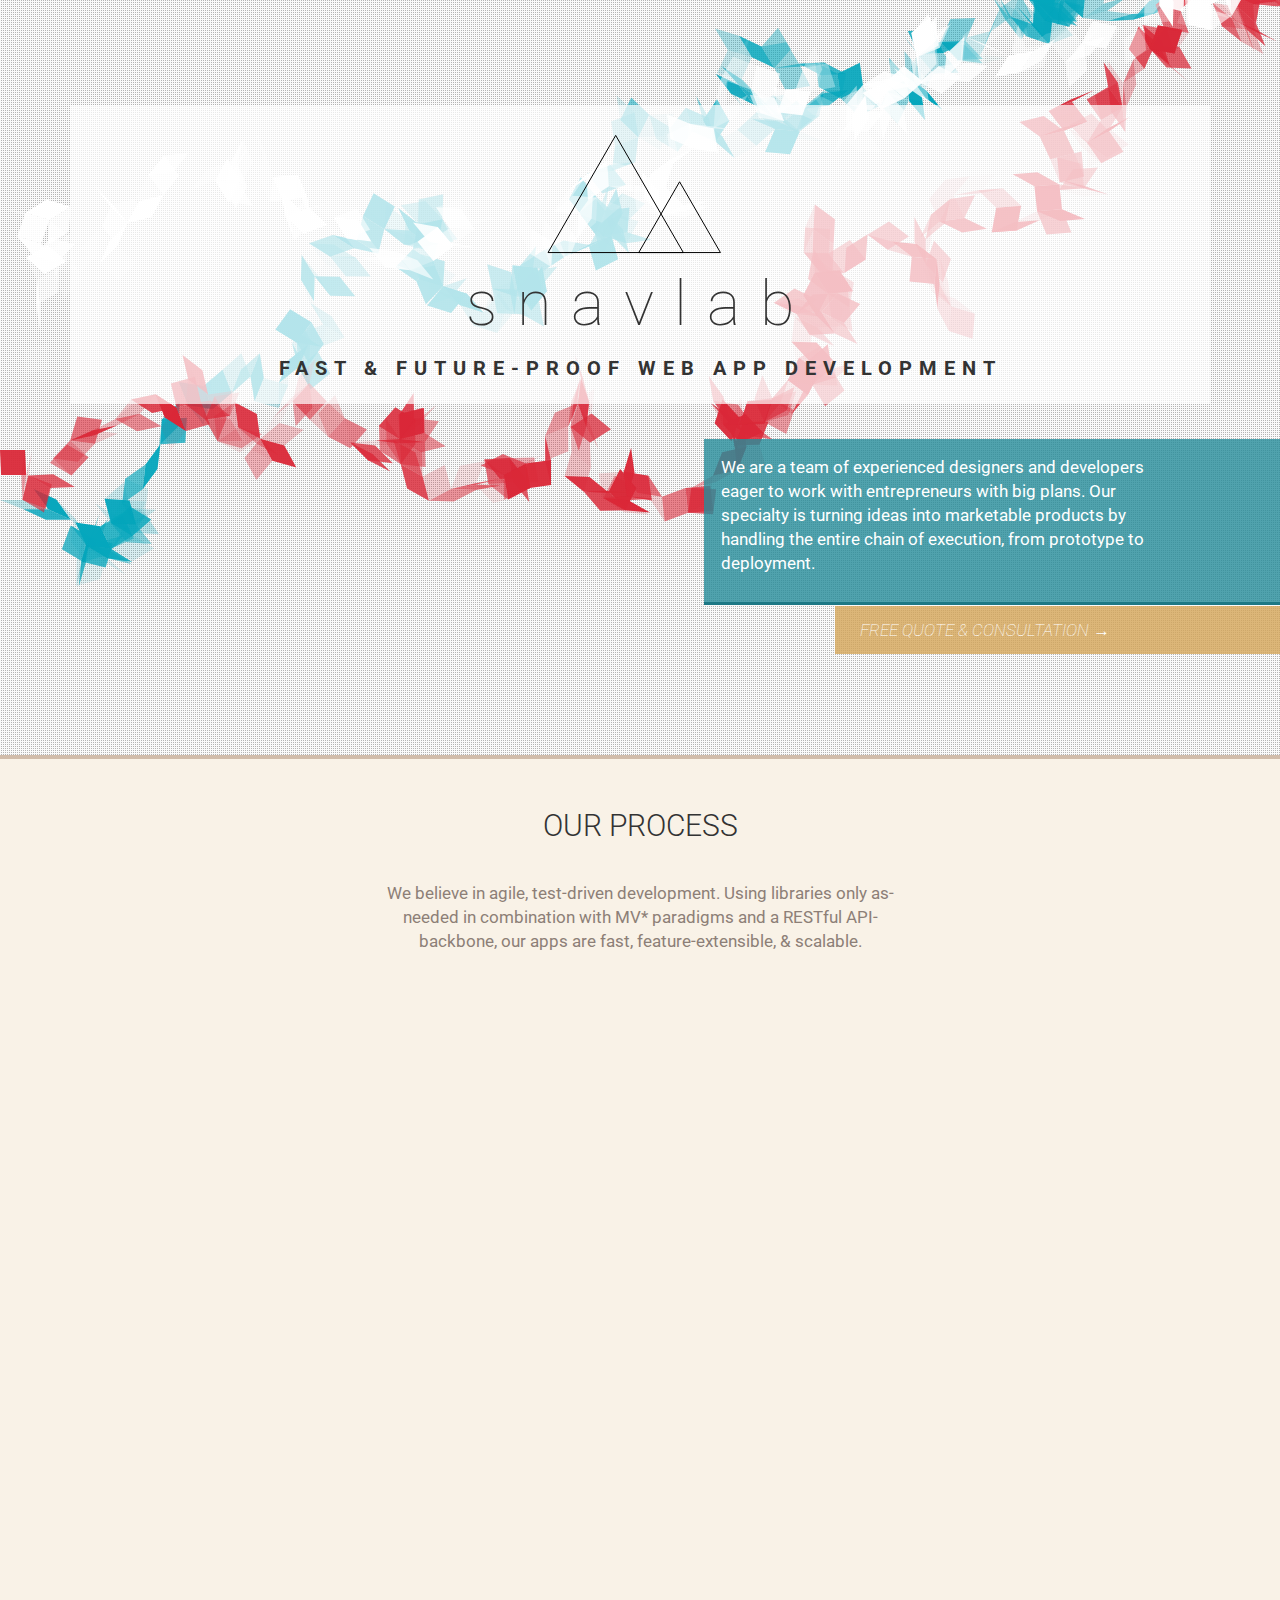
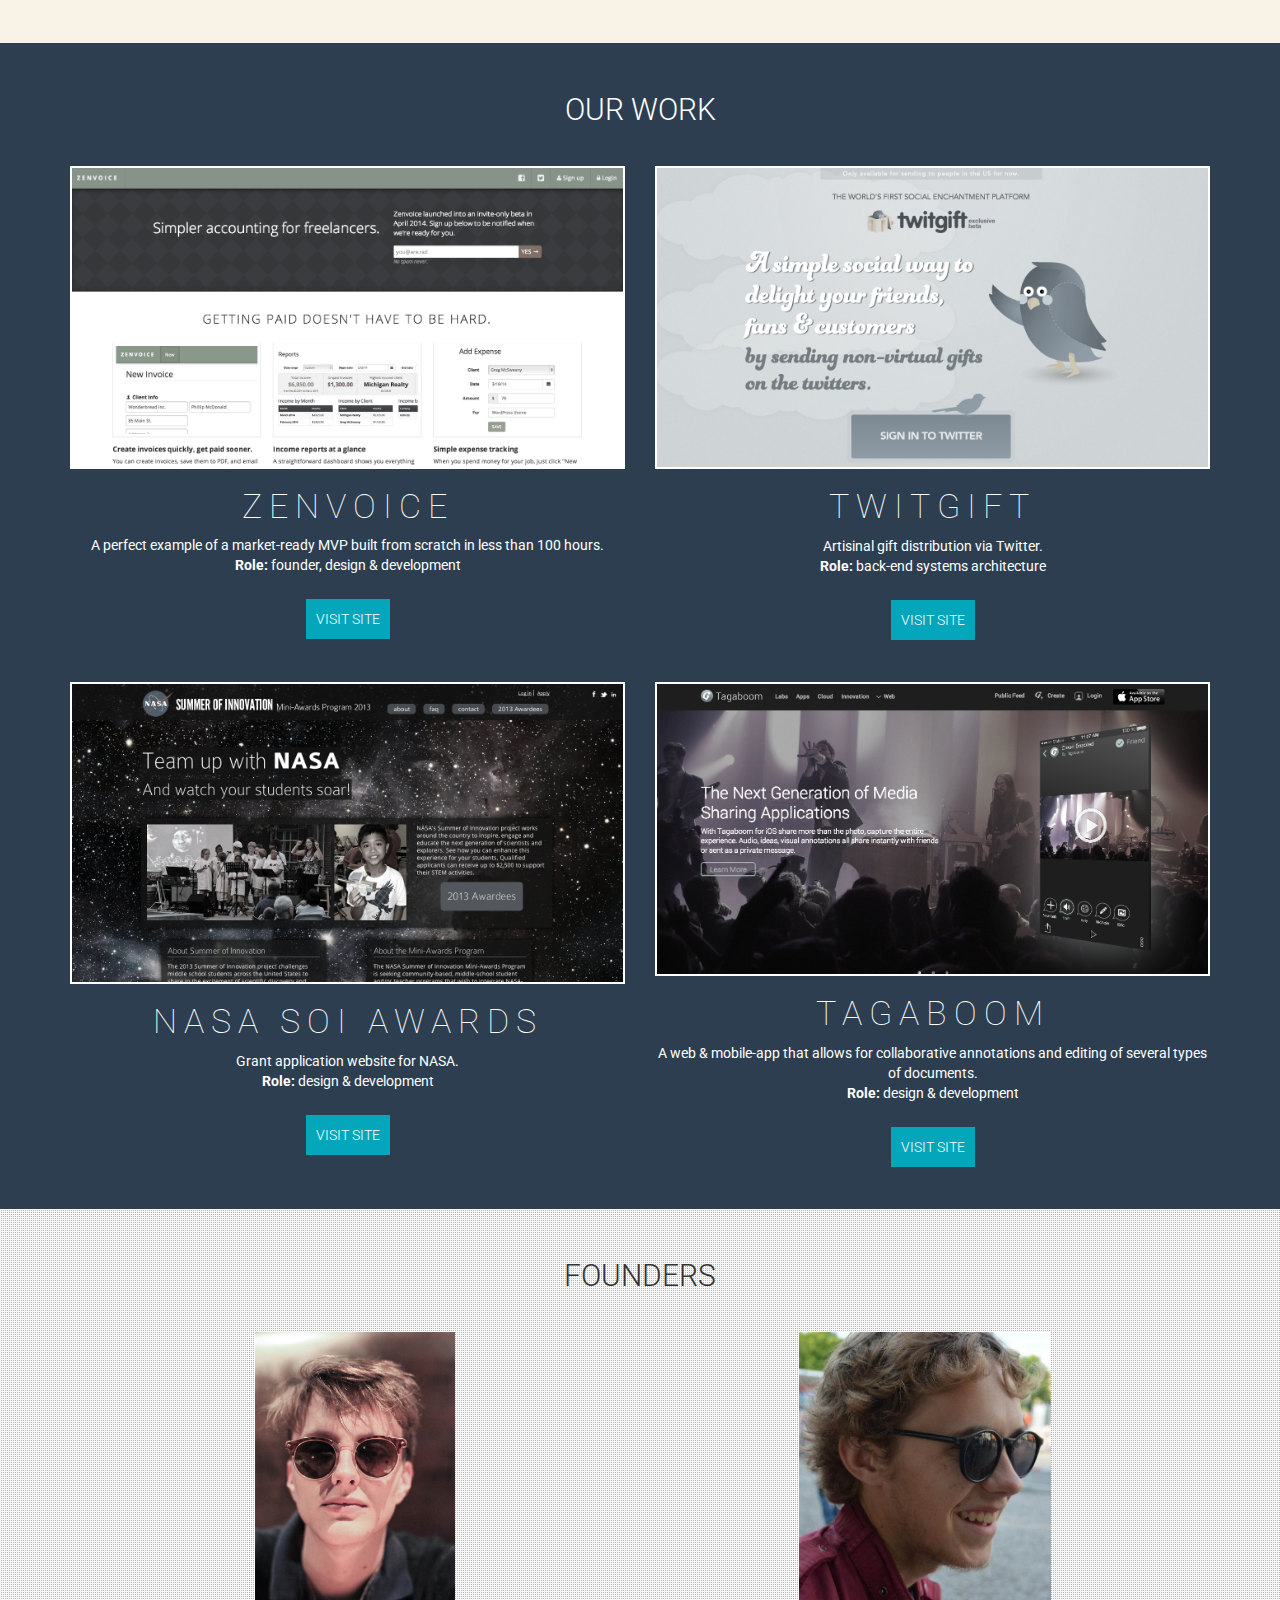
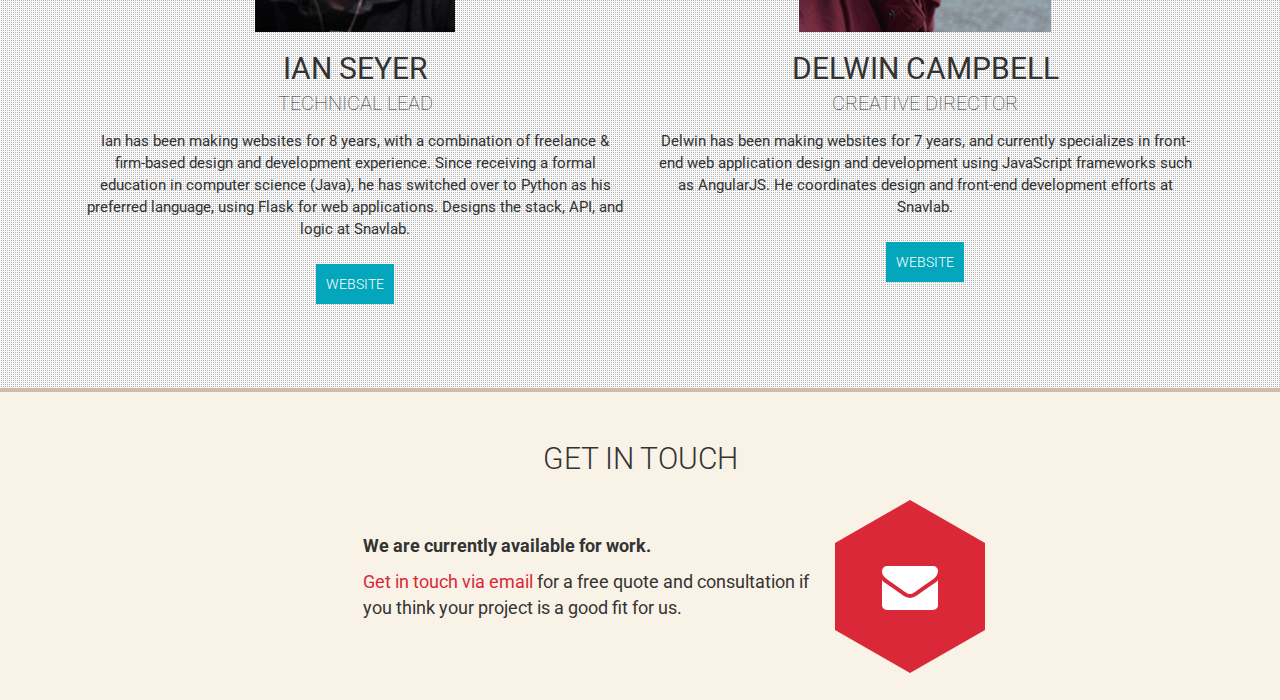
<file: index.html>
<!DOCTYPE html>
<html>
<head>
	<meta charset=utf-8 />
	<title>Snavlab - fast &amp; future-proof web application development</title>
	<link rel="stylesheet" type="text/css" href="assets/css/bootstrap.min.css">
	<link rel="stylesheet" href="assets/css/main.css">
	<link rel="stylesheet" href="assets/css/animate.css">
	<script src="http://ajax.googleapis.com/ajax/libs/jquery/1.10.2/jquery.min.js"></script>
	<script src="assets/js/wow.min.js"></script>
	<link href="http://maxcdn.bootstrapcdn.com/font-awesome/4.1.0/css/font-awesome.min.css" rel="stylesheet">
	<link href='http://fonts.googleapis.com/css?family=Roboto:400,100,300,100italic,300italic,400italic,700,700italic,900,900italic' rel='stylesheet' type='text/css'>
	<script src="assets/js/bootstrap.min.js"></script>
	<!--[if IE]>
		<script src="http://html5shiv.googlecode.com/svn/trunk/html5.js"></script>
	<![endif]-->
</head>
<body>
	<div class="background">
		<img src="media/backdrop.svg" alt="">
		<img src="media/backdrop2.svg" alt="">
		<img src="media/backdrop3.svg" alt="">
	</div>
	<section class="heading cf">
		<div class="container">
			<div class="row">
				<div class="col-md-12">
					<div class="logo">
						<img src="media/logo.svg">
						<h1>snavlab</h1>
						<h2 class="tagline">fast &amp; future-proof web app development</h2>
					</div>
				</div>
			</div>
		</div>
		<div class="cta">
			<div class="infobox">
				<p>We are a team of experienced designers and developers eager to work with entrepreneurs with big plans. Our specialty is turning ideas into marketable products by handling the entire chain of execution, from prototype to deployment.</p>
			</div>
			<div class="free-quote">
				<a href="#">Free quote &amp; consultation &rarr;</a>
			</div>
		</div>
	</section>

	<section class="process">
		<div class="container">
			<div class="row">
				<div class="col-md-12">
					<h2 class="section-heading">Our Process</h2>
					<div class="col-md-6 col-md-offset-3 about"><p>We believe in agile, test-driven development. Using libraries only as-needed in combination with MV* paradigms and a RESTful API-backbone, our apps are fast, feature-extensible, &amp; scalable.</p></div>
				</div>
			</div>
			<div class='hexandtext'>
				<div class="row idea">
					<div class="col-xs-2 hexcontainer col-xs-offset-6 wow slideInRight">
						<div class="hexagon cf">
							<span class="fa fa-flask"></span>
						</div>
					</div>
					<div class="col-xs-4 explanation wow slideInRight"><h1>IDEA</h1>
					<p>We meet with you online or in-person and work together to translate your idea into a prototype for the modern web.</p></div>
				</div>
				<div class="row design">
					<div class="col-xs-5 explanation wow slideInLeft"><h1>DESIGN</h1>
					<p>We design a clean, accessible user interface for your application and a cohesive visual style to fit your brand.</p></div>
					<div class="col-xs-3 hexcontainer wow slideInLeft">
						<div class="hexagon cf">
							<span class="fa fa-text-height"></span>
						</div>
					</div>
				</div>
				<div class="row development">
					<div class="col-xs-2 hexcontainer col-xs-offset-6 wow slideInRight">
						<div class="hexagon cf">
							<span class="fa fa-cubes"></span>
						</div>
					</div>
					<div class="col-xs-4 explanation wow slideInRight"><h1>DEVELOPMENT</h1>
					<p>Using up-to-date web paradigms, we build a scalable back-end to handle all your application's needs. We build all our applications to be extendible to iOS or Android with ease.</p></div>
				</div>
				<div class="row deployment">
					<div class="col-xs-5 explanation wow slideInLeft"><h1>DEPLOYMENT</h1>
					<p>We test and deploy your app using industry-standard technology, providing you with a 99.9% uptime guarantee and top-of-the-line usage analytics to help you make better decisions. We also provide SEO consultation &amp; setup to get your website noticed.</p></div>
					<div class="col-xs-3 hexcontainer wow slideInLeft">
						<div class="hexagon cf">
							<span class="fa fa-rocket"></span>
						</div>
					</div>
				</div>
			</div>
		</div>
	</section>

	<section class="work">
		<div class="container">
			<div class="row">
				<div class="col-md-12">
					<h2 class="section-heading">Our Work</h2>
				</div>
			</div>
			<div class="row">
				<div class="col-md-6">
					<a href="https://zenvoice.co" target="_blank"><img class='portfolio' src="media/zenvoice.png" alt="Zenvoice"></a>
					<h2 class="work-title">Zenvoice</h2>
					<p class="description">A perfect example of a market-ready MVP built from scratch in less than 100 hours. <br><strong>Role:</strong> founder, design &amp; development</p>
					<a href="https://www.zenvoice.co" target="_blank" class="btn btn-primary">Visit site</a>
				</div>
				<div class="col-md-6">
					<a href="https://www.twitgift.me/?page_id=201" target="_blank"><img class='portfolio' src="media/twitgift.png" alt="TwitGift"></a>
					<h2 class="work-title">Twitgift</h2>
					<p class="description">Artisinal gift distribution via Twitter. <br><strong>Role:</strong> back-end systems architecture</p>
					<a href="https://www.twitgift.me/?page_id=201" target="_blank" class="btn btn-primary">Visit site</a>
				</div>
			</div>
			<div class="row">
				<div class="col-md-6">
					<a href="http://soi-mini-awards.com" target="_blank"><img class='portfolio' src="media/nasa.png" alt="NASA Summer of Innovation"></a>
					<h2 class="work-title">NASA SOI Awards</h2>
					<p class="description">Grant application website for NASA. <br><strong>Role:</strong> design &amp; development</p>
					<a href="http://soi-mini-awards.com" target="_blank" class="btn btn-primary">Visit site</a>
				</div>
				<div class="col-md-6">
					<a href="http://tagaboom.com" target="_blank"><img class='portfolio' src="media/tagaboom.png" alt="TagABoom"></a>
					<h2 class="work-title">TagaBoom</h2>
					<p class="description">A web &amp; mobile-app that allows for collaborative annotations and editing of several types of documents. <br><strong>Role: </strong> design &amp; development</p>
					<a href="http://tagaboom.com" target="_blank" class="btn btn-primary">Visit site</a>
				</div>
			</div>
		</div>
	</section>

	<div class="container about">
		<div class="row">
			<div class="col-md-12">
				<h2 class="section-heading">Founders</h2>
			</div>
		</div>
		<div class="row">
			<div class="col-md-12 team">
				<div class="col-md-6">
					<img src="media/ian.jpg" alt="">
					<h2>Ian Seyer</h2>
					<h3>Technical Lead</h3>
					<p class="description">Ian has been making websites for 8 years, with a combination of freelance &amp; firm-based design and development experience. Since receiving a formal education in computer science (Java), he has switched over to Python as his preferred language, using Flask for web applications. Designs the stack, API, and logic at Snavlab.</p>
					<a target="_blank" class="btn btn-primary" href="http://www.ianseyer.com">Website</a>
				</div>
				<div class="col-md-6">
					<img src="media/steven.jpeg" alt="">
					<h2>Delwin Campbell</h2>
					<h3>Creative Director</h3>
					<p class="description">Delwin has been making websites for 7 years, and currently specializes in front-end web application design and development using JavaScript frameworks such as AngularJS. He coordinates design and front-end development efforts at Snavlab.</p>
					<a target="_blank" class="btn btn-primary" href="http://www.delw.in">Website</a>
				</div>
			</div>
		</div>
	</div>

	<section class="contact">
		<div class="container">
			<div class="row">
				<div class="col-md-12">
					<h2 class="section-heading">Get in Touch</h2>
				</div>
			</div>
			<div class="row">
				<div class="col-md-5 col-md-offset-3 info">
					<p><strong>We are currently available for work.</strong></p>
					<p><a href="mailto:hey@snavlab.com">Get in touch via email</a> for a free quote and consultation if you think your project is a good fit for us.</p>
				</div>
				<div class="col-md-2 hexcontainer email"><a href="mailto:hey@snavlab.com" class="hexagon cf"><span class="fa fa-envelope"></span></a></div>
			</div>
		</div>
	</section>

	<script>
	$(document).ready(function(){
		new WOW().init();
		$(window).scroll(function () { 
		   $('.background img:nth-child(1)').css({
		      'top' : -($(this).scrollTop()/4)+"px"
		   });
		   $('.background img:nth-child(2)').css({
		      'top' : -($(this).scrollTop()/2)+"px"
		   }); 
		   $('.background img:nth-child(3)').css({
		      'top' : -($(this).scrollTop()/3)+"px"
		   }); 
		});
	});
	</script>
</body>
</html>
</file>
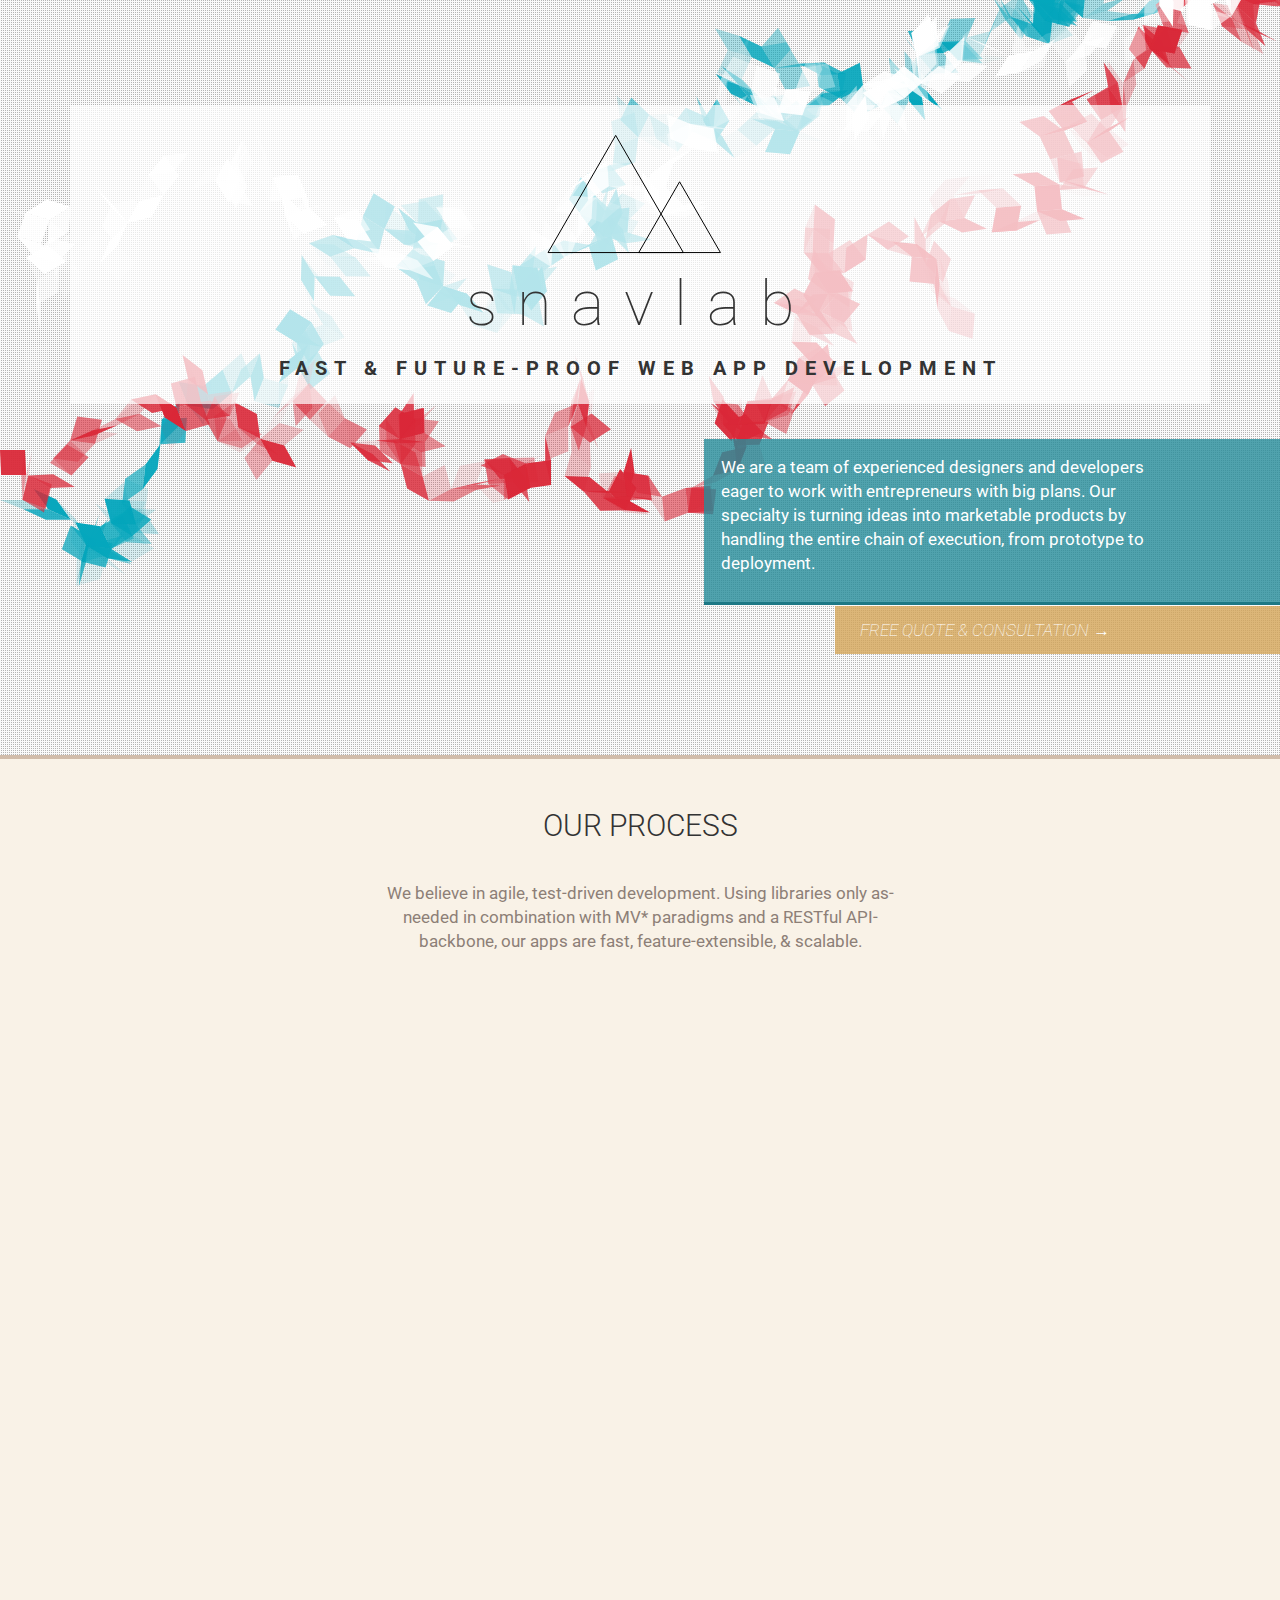
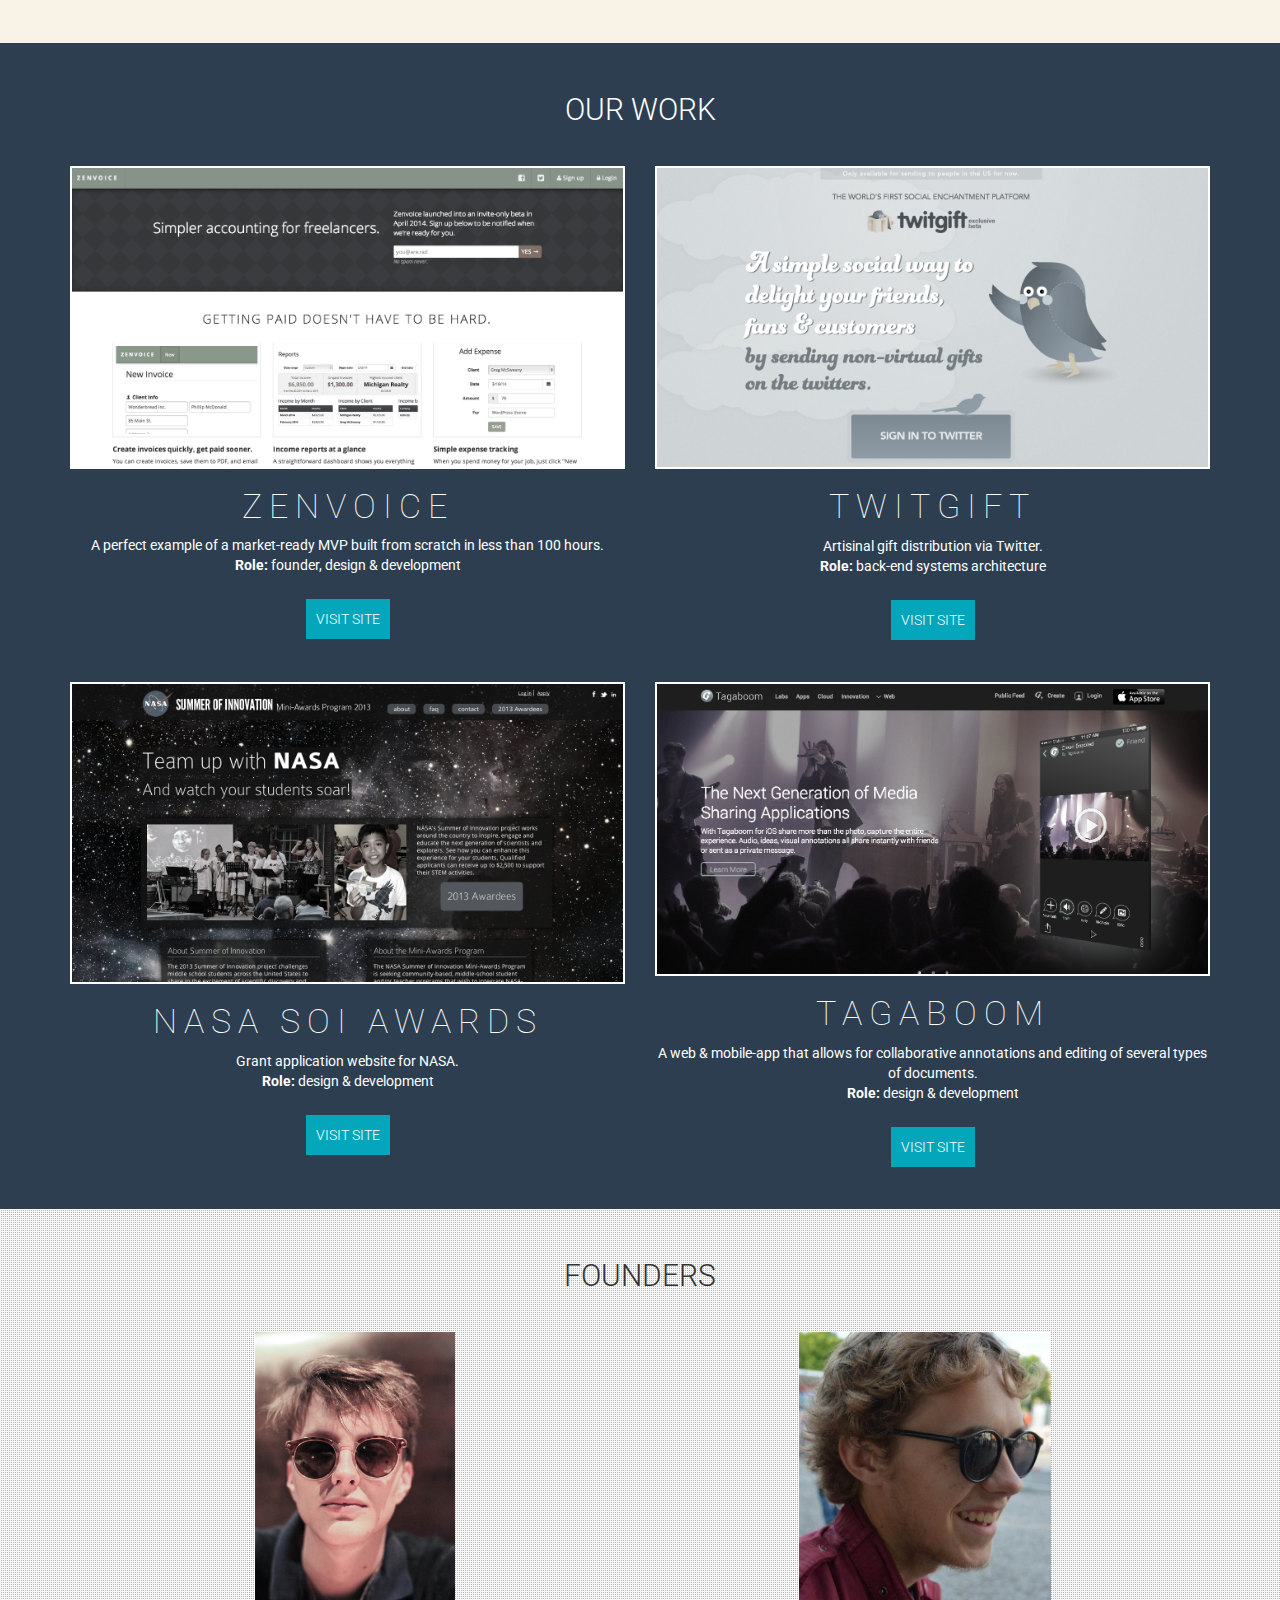
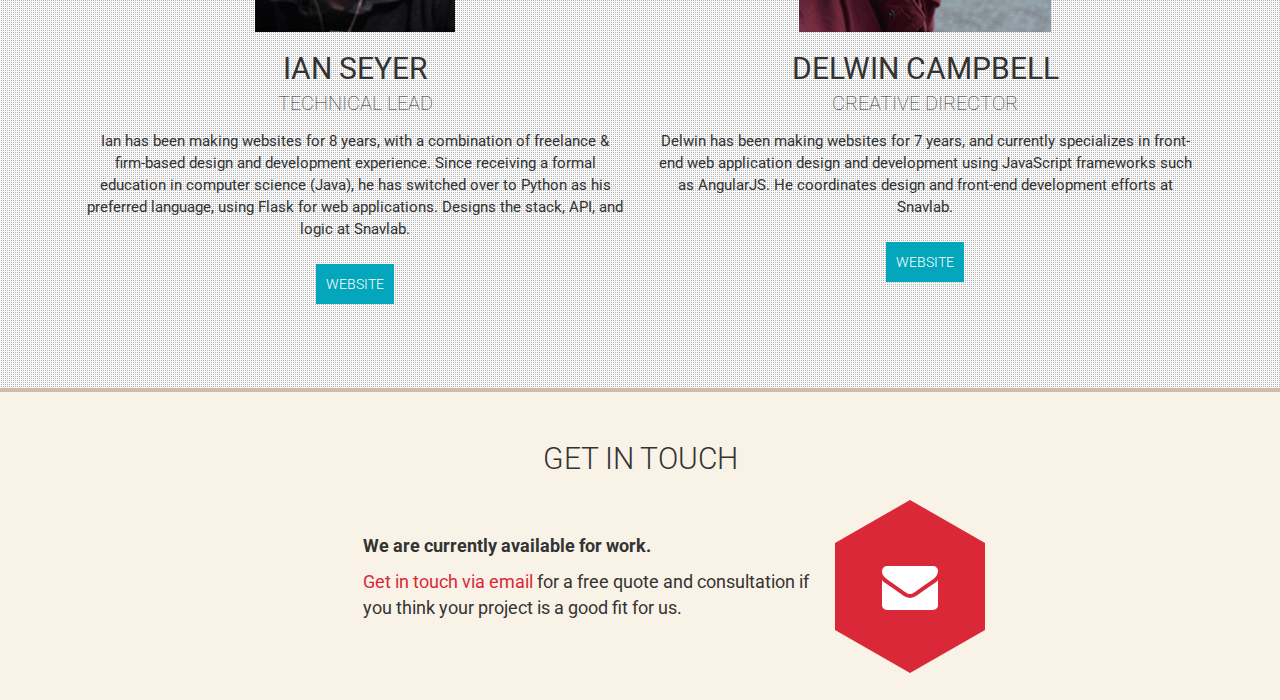
<file: layout.html>
<!DOCTYPE html>
<html>
<head>
	<meta charset=utf-8 />
	<title>Snavlab - fast &amp; future-proof web application development</title>
	<link rel="stylesheet" type="text/css" href="assets/css/bootstrap.min.css">
	<link rel="stylesheet" href="assets/css/main.css">
	<link rel="stylesheet" href="assets/css/animate.css">
	<script src="http://ajax.googleapis.com/ajax/libs/jquery/1.10.2/jquery.min.js"></script>
	<script src="assets/js/wow.min.js"></script>
	<link href="http://maxcdn.bootstrapcdn.com/font-awesome/4.1.0/css/font-awesome.min.css" rel="stylesheet">
	<link href='http://fonts.googleapis.com/css?family=Roboto:400,100,300,100italic,300italic,400italic,700,700italic,900,900italic' rel='stylesheet' type='text/css'>
	<script src="assets/js/bootstrap.min.js"></script>
	<!--[if IE]>
		<script src="http://html5shiv.googlecode.com/svn/trunk/html5.js"></script>
	<![endif]-->

	<meta name="viewport" content="width=device-width, user-scalable=no">
	<meta name="keywords" content="mvp, development, web application, idea, design, consulting">

    <meta name="description" content="Fast, scalable, and future-proof web application development for entrepreneurs with an idea to execute.">

    <link href="media/favicon.ico" rel="shortcut icon" type="image/x-icon">

    <meta property="og:title" content="Snavlab - web app development">
    <meta property="og:description" content="Fast, scalable, and future-proof web application development for entrepreneurs with an idea to execute">
    <meta property="og:image" content="media/fbimg.png">

</head>
<body>
	<div class="background">
		<img src="media/backdrop.svg" alt="">
		<img src="media/backdrop2.svg" alt="">
		<img src="media/backdrop3.svg" alt="">
	</div>
	<section class="heading cf">
		<div class="container">
			<div class="row">
				<div class="col-md-12">
					<div class="logo">
						<img src="media/logo.svg">
						<h1>snavlab</h1>
						<h2 class="tagline">fast &amp; future-proof web app development</h2>
					</div>
				</div>
			</div>
		</div>
		<div class="cta">
			<div class="infobox">
				<p>We are a team of experienced designers and developers eager to work with entrepreneurs with big plans. Our specialty is turning ideas into marketable products by handling the entire chain of execution, from prototype to deployment.</p>
			</div>
			<div class="free-quote">
				<a href="#">Free quote &amp; consultation &rarr;</a>
			</div>
		</div>
	</section>

	<section class="process">
		<div class="container">
			<div class="row">
				<div class="col-md-12">
					<h2 class="section-heading">Our Process</h2>
					<div class="col-md-6 col-md-offset-3 about"><p>We believe in agile, test-driven development. Using libraries only as-needed in combination with MV* paradigms and a RESTful API-backbone, our apps are fast, feature-extensible, &amp; scalable.</p></div>
				</div>
			</div>
			<div class='hexandtext'>
				<div class="row idea">
					<div class="col-xs-2 hexcontainer col-xs-offset-6 wow slideInRight">
						<div class="hexagon cf">
							<span class="fa fa-flask"></span>
						</div>
					</div>
					<div class="col-xs-4 explanation wow slideInRight"><h1>IDEA</h1>
					<p>We meet with you online or in-person and work together to translate your idea into a prototype for the modern web.</p></div>
				</div>
				<div class="row design">
					<div class="col-xs-5 explanation wow slideInLeft"><h1>DESIGN</h1>
					<p>We design a clean, accessible user interface for your application and a cohesive visual style to fit your brand.</p></div>
					<div class="col-xs-3 hexcontainer wow slideInLeft">
						<div class="hexagon cf">
							<span class="fa fa-text-height"></span>
						</div>
					</div>
				</div>
				<div class="row development">
					<div class="col-xs-2 hexcontainer col-xs-offset-6 wow slideInRight">
						<div class="hexagon cf">
							<span class="fa fa-cubes"></span>
						</div>
					</div>
					<div class="col-xs-4 explanation wow slideInRight"><h1>DEVELOPMENT</h1>
					<p>Using up-to-date web paradigms, we build a scalable back-end to handle all your application's needs. We build all our applications to be extendible to iOS or Android with ease.</p></div>
				</div>
				<div class="row deployment">
					<div class="col-xs-5 explanation wow slideInLeft"><h1>DEPLOYMENT</h1>
					<p>We test and deploy your app using industry-standard technology, providing you with a 99.9% uptime guarantee and top-of-the-line usage analytics to help you make better decisions. We also provide SEO consultation &amp; setup to get your website noticed.</p></div>
					<div class="col-xs-3 hexcontainer wow slideInLeft">
						<div class="hexagon cf">
							<span class="fa fa-rocket"></span>
						</div>
					</div>
				</div>
			</div>
		</div>
	</section>

	<section class="work">
		<div class="container">
			<div class="row">
				<div class="col-md-12">
					<h2 class="section-heading">Our Work</h2>
				</div>
			</div>
			<div class="row">
				<div class="col-md-6">
					<a href="https://zenvoice.co" target="_blank"><img class='portfolio' src="media/zenvoice.png" alt="Zenvoice"></a>
					<h2 class="work-title">Zenvoice</h2>
					<p class="description">A perfect example of a market-ready MVP built from scratch in less than 100 hours. <br><strong>Role:</strong> founder, design &amp; development</p>
					<a href="https://www.zenvoice.co" target="_blank" class="btn btn-primary">Visit site</a>
				</div>
				<div class="col-md-6">
					<a href="https://www.twitgift.me/?page_id=201" target="_blank"><img class='portfolio' src="media/twitgift.png" alt="TwitGift"></a>
					<h2 class="work-title">Twitgift</h2>
					<p class="description">Artisinal gift distribution via Twitter. <br><strong>Role:</strong> back-end systems architecture</p>
					<a href="https://www.twitgift.me/?page_id=201" target="_blank" class="btn btn-primary">Visit site</a>
				</div>
			</div>
			<div class="row">
				<div class="col-md-6">
					<a href="http://soi-mini-awards.com" target="_blank"><img class='portfolio' src="media/nasa.png" alt="NASA Summer of Innovation"></a>
					<h2 class="work-title">NASA SOI Awards</h2>
					<p class="description">Grant application website for NASA. <br><strong>Role:</strong> design &amp; development</p>
					<a href="http://soi-mini-awards.com" target="_blank" class="btn btn-primary">Visit site</a>
				</div>
				<div class="col-md-6">
					<a href="http://tagaboom.com" target="_blank"><img class='portfolio' src="media/tagaboom.png" alt="TagABoom"></a>
					<h2 class="work-title">TagaBoom</h2>
					<p class="description">A web &amp; mobile-app that allows for collaborative annotations and editing of several types of documents. <br><strong>Role: </strong> design &amp; development</p>
					<a href="http://tagaboom.com" target="_blank" class="btn btn-primary">Visit site</a>
				</div>
			</div>
		</div>
	</section>

	<div class="container about">
		<div class="row">
			<div class="col-md-12">
				<h2 class="section-heading">Founders</h2>
			</div>
		</div>
		<div class="row">
			<div class="col-md-12 team">
				<div class="col-md-6">
					<img src="media/ian.jpg" alt="">
					<h2>Ian Seyer</h2>
					<h3>Technical Lead</h3>
					<p class="description">Ian has been making websites for 8 years, with a combination of freelance &amp; firm-based design and development experience. Since receiving a formal education in computer science (Java), he has switched over to Python as his preferred language, using Flask for web applications. Designs the stack, API, and logic at Snavlab.</p>
					<a target="_blank" class="btn btn-primary" href="http://www.ianseyer.com">Website</a>
				</div>
				<div class="col-md-6">
					<img src="media/steven.jpeg" alt="">
					<h2>Delwin Campbell</h2>
					<h3>Creative Director</h3>
					<p class="description">Delwin has been making websites for 7 years, and currently specializes in front-end web application design and development using JavaScript frameworks such as AngularJS. He coordinates design and front-end development efforts at Snavlab.</p>
					<a target="_blank" class="btn btn-primary" href="http://www.delw.in">Website</a>
				</div>
			</div>
		</div>
	</div>

	<section class="contact">
		<div class="container">
			<div class="row">
				<div class="col-md-12">
					<h2 class="section-heading">Get in Touch</h2>
				</div>
			</div>
			<div class="row">
				<div class="col-md-5 col-md-offset-3 info">
					<p><strong>We are currently available for work.</strong></p>
					<p><a href="mailto:hey@snavlab.com">Get in touch via email</a> for a free quote and consultation if you think your project is a good fit for us.</p>
				</div>
				<div class="col-md-2 hexcontainer email"><a href="mailto:hey@snavlab.com" class="hexagon cf"><span class="fa fa-envelope"></span></a></div>
			</div>
		</div>
	</section>

	<script>
	$(document).ready(function(){
		new WOW().init();
		$(window).scroll(function () { 
		   $('.background img:nth-child(1)').css({
		      'top' : -($(this).scrollTop()/4)+"px"
		   });
		   $('.background img:nth-child(2)').css({
		      'top' : -($(this).scrollTop()/2)+"px"
		   }); 
		   $('.background img:nth-child(3)').css({
		      'top' : -($(this).scrollTop()/3)+"px"
		   }); 
		});
	});
	</script>
</body>
</html>
</file>
<file: assets/css/main.css>
/* COLOR SCHEME */
/* HELPERS */
.cf:before,
.cf:after {
  content: " ";
  display: table; }

.cf:after {
  clear: both; }

* {
  box-sizing: border-box; }

/* GENERAL STYLING */
body {
  font-family: "Roboto", "Helvetica Neue", sans-serif;
  background-color: #FAFAFA;
  background-image: url("../../media/texture.png"); }

a {
  color: #da2838; }
  a:hover {
    text-decoration: none;
    color: white;
    background-color: #da2838; }

a.btn {
  -webkit-border-radius: 0;
  -moz-border-radius: 0;
  border-radius: 0;
  display: inline-block;
  margin: 1em auto 3em;
  padding: 10px;
  width: auto;
  text-transform: uppercase;
  font-weight: 300;
  background-color: #04a6bc;
  border: none; }
  a.btn:hover {
    background-color: #0390a3; }
  a.btn.btn-secondary {
    background-color: #d5a558;
    color: white; }
    a.btn.btn-secondary:hover {
      background-color: #c88e32;
      color: white; }

.background img {
  position: absolute;
  top: 0;
  left: 0;
  width: 100vw;
  height: 97vh;
  z-index: -1; }

.section-heading {
  text-align: center;
  font-weight: 300;
  text-transform: uppercase;
  padding: 1em 0; }

/* HEADER */
.logo {
  text-align: center;
  padding: 1em;
  margin: 2.5em auto;
  width: 100%;
  background-color: rgba(255, 255, 255, 0.7); }
  .logo h1 {
    font-weight: 100;
    font-size: 4.5em;
    margin: 0;
    padding: 0;
    letter-spacing: 20px; }
  .logo h2 {
    font-weight: 700;
    text-transform: uppercase;
    font-size: 1.4em;
    letter-spacing: 7px; }

.heading {
  padding-top: 5em;
  padding-bottom: 8em; }
  .heading .cta {
    float: right;
    width: 45%; }
  .heading .infobox {
    background-color: rgba(38, 140, 154, 0.8);
    padding: 1em 100px 1em 1em;
    font-size: 1.2em;
    border-bottom: 3px solid rgba(17, 111, 124, 0.8);
    margin: 0;
    color: white; }
  .heading .free-quote {
    margin-top: 14px;
    text-align: right;
    font-size: 1.2em;
    text-transform: uppercase;
    font-style: italic;
    font-weight: 100; }
    .heading .free-quote a {
      color: white;
      padding: 14px 170px 14px 25px;
      text-align: right;
      background-color: rgba(213, 165, 88, 0.8);
      transition: all 0.1s ease-in; }
      .heading .free-quote a:hover {
        background-color: rgba(208, 154, 68, 0.8);
        text-decoration: none;
        padding-left: 40px;
        padding-right: 190px;
        transition: all 0.2s ease-in; }

/* SECTIONS */
/*** process ***/
.process {
  padding-bottom: 5em;
  background-color: #f9f2e7;
  border-top: 4px solid #d1bcaa; }
  .process .about {
    text-align: center;
    margin-bottom: 2em;
    color: #8d7f77;
    font-size: 1.2em; }

.explanation p {
  color: #8d7f77; }
.explanation h1 {
  font-size: 1.8em;
  font-weight: 300; }

.explanation:nth-child(odd) {
  text-align: right; }

.explanation:nth-child(even) {
  text-align: left;
  margin-left: -50px; }

.hexandtext {
  margin-left: -30px; }

/*** work ***/
.work {
  text-align: center;
  background-color: #2c3e50;
  color: white; }
  .work img.portfolio {
    width: 100%;
    height: auto;
    border: 2px solid #fff;
    -webkit-filter: saturate(15%);
    transition: all 0.2s ease-in; }
    .work img.portfolio:hover {
      -webkit-filter: saturate(110%);
      transition: all 0.2s ease-in; }
  .work .work-title {
    text-transform: uppercase;
    font-weight: 100;
    font-size: 2.4em;
    letter-spacing: 7px; }

/*** about ***/
.team {
  text-align: center;
  padding-bottom: 3em; }
  .team img {
    height: 300px;
    width: auto;
    overflow: hidden; }
  .team h2 {
    font-weight: 400;
    text-transform: uppercase;
    padding-bottom: 0;
    margin-bottom: 0; }
  .team h3 {
    font-weight: 100;
    font-size: 1.4em;
    padding: 8px 0 15px;
    margin: 0;
    text-transform: uppercase; }
  .team .description {
    font-size: 1.1em; }

/*** contact ***/
.contact {
  background-color: #f9f2e7;
  border-top: 4px solid #d1bcaa;
  padding-bottom: 3em; }
  .contact .info {
    padding-top: 1em;
    font-size: 1.3em; }

/* HEXAGON */
.hexcontainer {
  padding: 2em 0; }

.hexagon {
  position: relative;
  text-align: center;
  display: block;
  width: 150px;
  height: 86.6px;
  background-color: #da2838; }
  .hexagon:before, .hexagon:after {
    content: "";
    position: absolute;
    width: 0;
    border-left: 75px solid transparent;
    border-right: 75px solid transparent; }
  .hexagon:before {
    bottom: 100%;
    border-bottom: 43.3px solid #da2838; }
  .hexagon:after {
    top: 100%;
    width: 0;
    border-top: 43.3px solid #da2838; }
  .hexagon .fa {
    font-size: 4em;
    padding-top: 15px;
    color: white; }

a.hexagon {
  transition: margin-left 0.2s ease-in; }

.hexagon .cf .email {
  text-align: center; }

a.hexagon:hover, a.hexagon:hover, a.hexagon:hover {
  background-color: #9b1b26;
  margin-left: 15px;
  transition: margin-left 0.2s ease-in; }
  a.hexagon:hover:before, a.hexagon:hover:before, a.hexagon:hover:before {
    border-bottom-color: #9b1b26; }
  a.hexagon:hover:after, a.hexagon:hover:after, a.hexagon:hover:after {
    border-top-color: #9b1b26; }

/* responsiveness */
@media (max-width: 1200px) {
  .hexcontainer {
    margin-left: 0 !important;
    width: 25%; }

  .explanation {
    text-align: left !important;
    margin-left: 0 !important;
    width: 70%; }
    .explanation h1 {
      font-size: 1.4em;
      font-weight: 700; }

  .hexandtext {
    margin: 0 auto; }
    .hexandtext .row {
      text-align: center;
      margin: 0 auto; } }
@media (max-width: 1110px) {
  .heading .cta {
    width: 70%; } }
@media (max-width: 900px) {
  .hexagon, .hexagon:before, .hexagon:after {
    border: none; } }
@media (max-width: 700px) {
  .heading .cta {
    width: 100%; }
    .heading .cta .infobox, .heading .cta .free-quote {
      width: 100%; }
    .heading .cta .free-quote a, .heading .cta .free-quote a:hover {
      width: 100%;
      padding: 14px; } }
@media (max-width: 600px) {
  .hexagon, .hexagon:before, .hexagon:after {
    width: auto;
    background-color: transparent; }
  .hexagon .fa {
    font-size: 2em;
    color: #da2838; }

  .hexcontainer {
    width: 15%; }

  .explanation {
    width: 80%; } }
</file>
